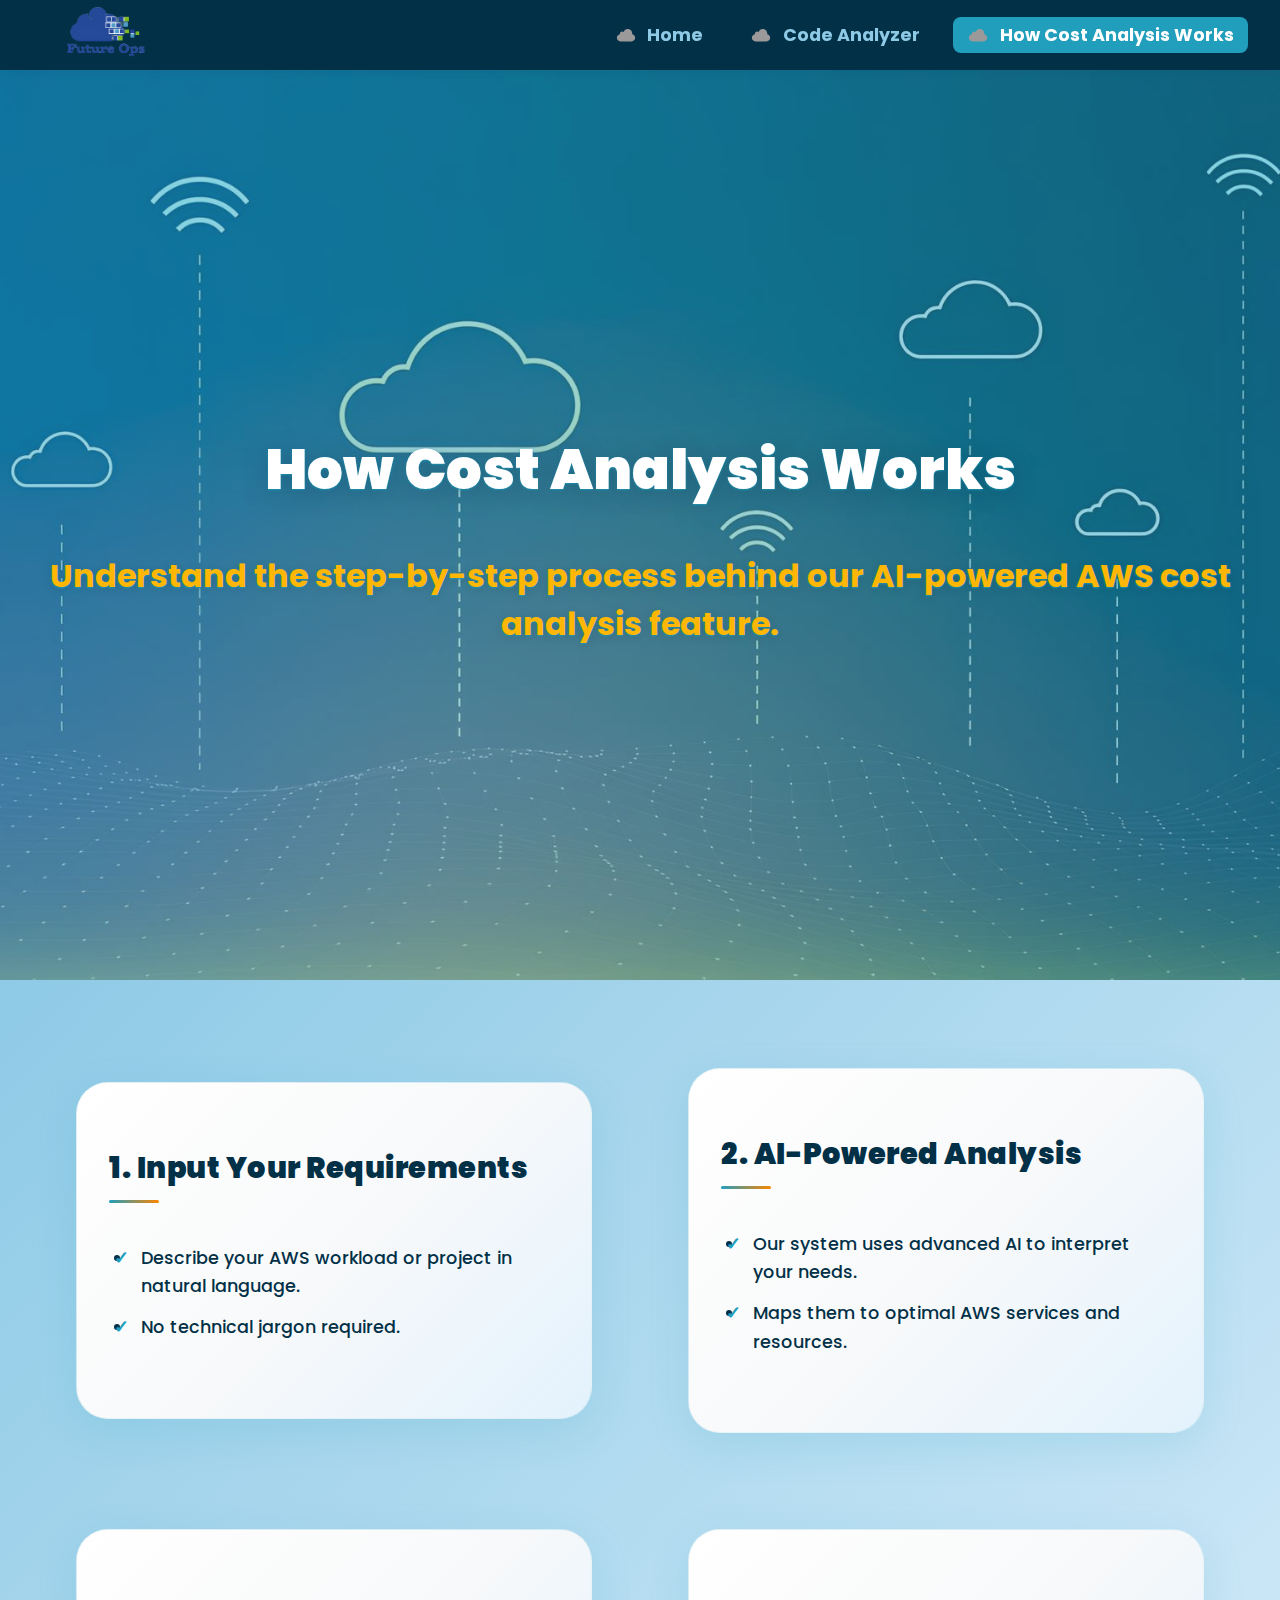
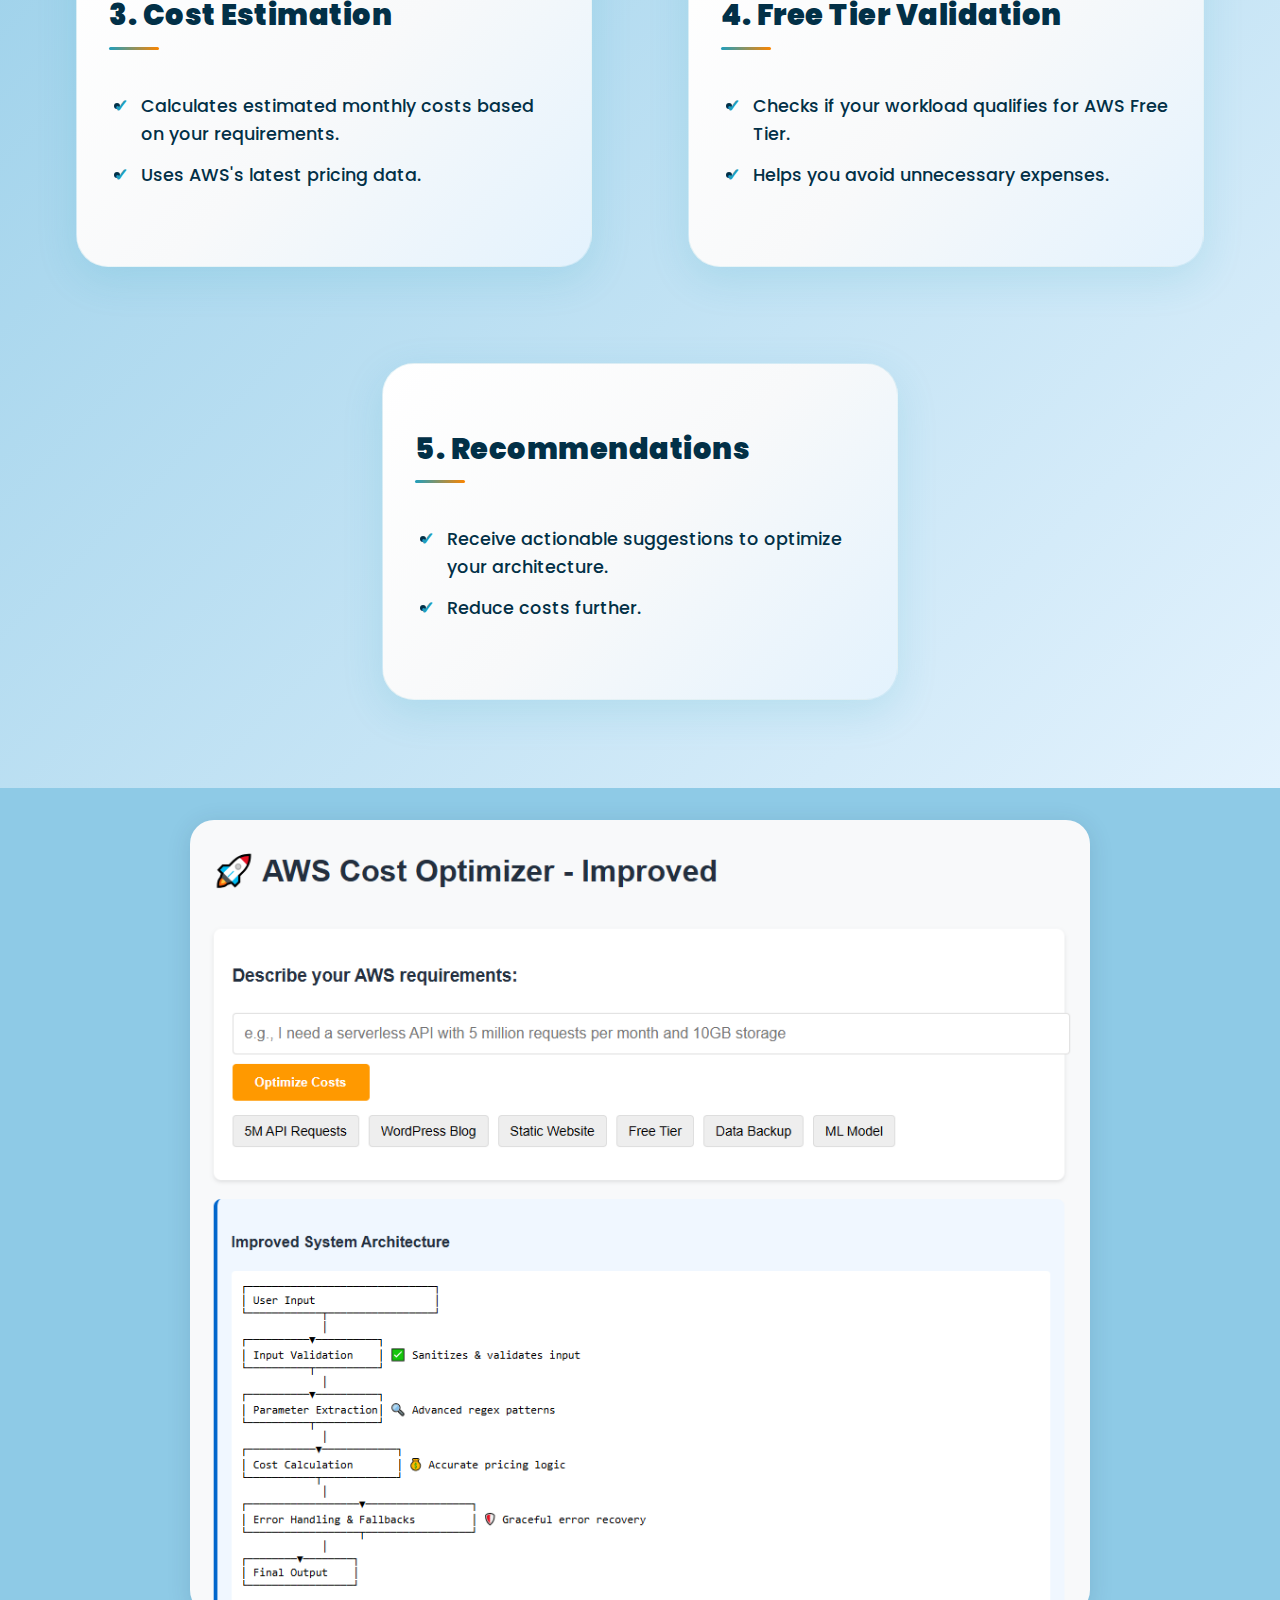
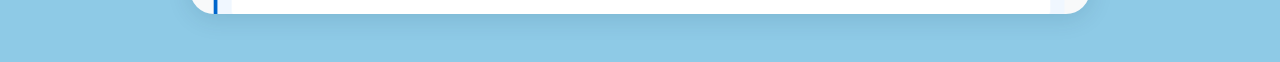
<file: website-portfolio/pages/cost-analysis-how-it-works.html>
<!DOCTYPE html>
<html lang="en">
<head>
  <meta charset="UTF-8">
  <meta name="viewport" content="width=device-width, initial-scale=1.0">
  <title>How Cost Analysis Works - Future Ops Platform</title>
  <link rel="stylesheet" href="../css/styles.css">
  <link rel="preconnect" href="https://fonts.googleapis.com">
  <link rel="preconnect" href="https://fonts.gstatic.com" crossorigin>
  <link href="https://fonts.googleapis.com/css2?family=Roboto:wght@400;700&family=Poppins:wght@400;700;900&display=swap" rel="stylesheet">
  <link rel="icon" type="image/x-icon" href="../assets/images/favicon.ico">
  <link rel="apple-touch-icon" sizes="180x180" href="../assets/images/apple-touch-icon.png">
  <link rel="icon" type="image/png" sizes="32x32" href="../assets/images/favicon-32x32.png">
  <link rel="icon" type="image/png" sizes="16x16" href="../assets/images/favicon-16x16.png">
  <link rel="manifest" href="../assets/images/site.webmanifest">
  <link rel="icon" type="image/png" sizes="192x192" href="../assets/images/android-chrome-192x192.png">
  <link rel="icon" type="image/png" sizes="512x512" href="../assets/images/android-chrome-512x512.png">
  <style>
    .screenshot-section {
      background: #8ecae6;
      padding: 2rem 0 3rem 0;
      text-align: center;
    }
    .screenshot-section img {
      max-width: 900px;
      width: 100%;
      border-radius: 1.5rem;
      box-shadow: 0 4px 24px rgba(2,48,71,0.13);
      margin: 0 auto;
      display: block;
    }
  </style>
</head>
<body>
  <nav class="navbar">
    <div class="navbar-logo">
      <img src="../assets/images/logo.png" alt="Future Ops Logo" class="logo">
    </div>
    <ul class="navbar-links">
      <li>
        <a href="../../index.html" class="nav-link">
          <div class="svg-wrapper-1">
            <div class="svg-wrapper">
              <svg xmlns="http://www.w3.org/2000/svg" viewBox="0 0 24 24" width="30" height="30" class="icon">
                <path d="M22,15.04C22,17.23 20.24,19 18.07,19H5.93C3.76,19 2,17.23 2,15.04C2,13.07 3.43,11.44 5.31,11.14C5.28,11 5.27,10.86 5.27,10.71C5.27,9.33 6.38,8.2 7.76,8.2C8.37,8.2 8.94,8.43 9.37,8.8C10.14,7.05 11.13,5.44 13.91,5.44C17.28,5.44 18.87,8.06 18.87,10.83C18.87,10.94 18.87,11.06 18.86,11.17C20.65,11.54 22,13.13 22,15.04Z"></path>
              </svg>
            </div>
          </div>
          <span>Home</span>
        </a>
      </li>
      <li>
        <a href="code-analyzer.html" class="nav-link">
          <div class="svg-wrapper-1">
            <div class="svg-wrapper">
              <svg xmlns="http://www.w3.org/2000/svg" viewBox="0 0 24 24" width="30" height="30" class="icon">
                <path d="M22,15.04C22,17.23 20.24,19 18.07,19H5.93C3.76,19 2,17.23 2,15.04C2,13.07 3.43,11.44 5.31,11.14C5.28,11 5.27,10.86 5.27,10.71C5.27,9.33 6.38,8.2 7.76,8.2C8.37,8.2 8.94,8.43 9.37,8.8C10.14,7.05 11.13,5.44 13.91,5.44C17.28,5.44 18.87,8.06 18.87,10.83C18.87,10.94 18.87,11.06 18.86,11.17C20.65,11.54 22,13.13 22,15.04Z"></path>
              </svg>
            </div>
          </div>
          <span>Code Analyzer</span>
        </a>
      </li>
      <li>
        <a href="#" class="nav-link active">
          <div class="svg-wrapper-1">
            <div class="svg-wrapper">
              <svg xmlns="http://www.w3.org/2000/svg" viewBox="0 0 24 24" width="30" height="30" class="icon">
                <path d="M22,15.04C22,17.23 20.24,19 18.07,19H5.93C3.76,19 2,17.23 2,15.04C2,13.07 3.43,11.44 5.31,11.14C5.28,11 5.27,10.86 5.27,10.71C5.27,9.33 6.38,8.2 7.76,8.2C8.37,8.2 8.94,8.43 9.37,8.8C10.14,7.05 11.13,5.44 13.91,5.44C17.28,5.44 18.87,8.06 18.87,10.83C18.87,10.94 18.87,11.06 18.86,11.17C20.65,11.54 22,13.13 22,15.04Z"></path>
              </svg>
            </div>
          </div>
          <span>How Cost Analysis Works</span>
        </a>
      </li>
    </ul>
  </nav>
  <header class="hero">
    <h1>How Cost Analysis Works</h1>
    <p class="tagline">Understand the step-by-step process behind our AI-powered AWS cost analysis feature.</p>
  </header>
  <section class="features">
    <div class="feature-card">
      <h2>1. Input Your Requirements</h2>
      <ul>
        <li>Describe your AWS workload or project in natural language.</li>
        <li>No technical jargon required.</li>
      </ul>
    </div>
    <div class="feature-card">
      <h2>2. AI-Powered Analysis</h2>
      <ul>
        <li>Our system uses advanced AI to interpret your needs.</li>
        <li>Maps them to optimal AWS services and resources.</li>
      </ul>
    </div>
    <div class="feature-card">
      <h2>3. Cost Estimation</h2>
      <ul>
        <li>Calculates estimated monthly costs based on your requirements.</li>
        <li>Uses AWS's latest pricing data.</li>
      </ul>
    </div>
    <div class="feature-card">
      <h2>4. Free Tier Validation</h2>
      <ul>
        <li>Checks if your workload qualifies for AWS Free Tier.</li>
        <li>Helps you avoid unnecessary expenses.</li>
      </ul>
    </div>
    <div class="feature-card">
      <h2>5. Recommendations</h2>
      <ul>
        <li>Receive actionable suggestions to optimize your architecture.</li>
        <li>Reduce costs further.</li>
      </ul>
    </div>
  </section>
  <section class="screenshot-section">
    <img src="../assets/images/ss AWS cost feature.png" alt="Cost Analysis Feature Screenshot">
  </section>
</body>
</html>
</file>
<file: website-portfolio/css/styles.css>
html, body {
  margin: 0;
  overflow-x: hidden;
  overflow-y: auto;
  font-family: 'Poppins', 'Roboto', sans-serif;
  scroll-behavior: smooth;
}

body {
  background: #8ecae6;
  padding-top: 70px;
}

.navbar {
  display: flex;
  align-items: center;
  justify-content: space-between;
  background: #023047;
  padding: 0.4rem 2rem;
  position: fixed;
  top: 0;
  left: 0;
  right: 0;
  width: 100vw;
  z-index: 1000;
  box-shadow: 0 2px 8px rgba(2,48,71,0.08);
  height: 70px;
  box-sizing: border-box;
}
.navbar-logo {
  display: flex;
  align-items: center;
  height: 100%;
}
.navbar-logo .logo {
  width: 145px;
  height: 115px;
  object-fit: contain;
  display: block;
  margin: 0;
}
.navbar-links {
  list-style: none;
  display: flex;
  gap: 1.2rem;
  margin: 0;
  padding: 0;
  align-items: center;
  height: 100%;
}
.navbar-links li {
  display: flex;
  align-items: center;
  height: 100%;
}
.nav-link {
  display: flex;
  align-items: center;
  gap: 0.4em;
  background: transparent;
  color: #8ecae6;
  text-decoration: none;
  font-size: 1.1rem;
  font-weight: 700;
  padding: 0.3em 0.8em;
  border: none;
  border-radius: 0;
  box-shadow: none;
  transition: color 0.2s, background 0.2s, border-bottom 0.2s, transform 0.2s;
  position: relative;
}

.nav-link .svg-wrapper-1 {
  display: flex;
  align-items: center;
  justify-content: center;
}

.nav-link .svg-wrapper {
  display: flex;
  align-items: center;
  justify-content: center;
  transition: transform 0.3s ease-in-out;
}

.nav-link .icon {
  margin: 0;
  width: 22px;
  height: 22px;
  transition: transform 0.3s ease-in-out, fill 0.3s;
  fill: rgb(155, 153, 153);
}

.nav-link span {
  margin-left: 0.2em;
  transition: all 0.3s ease-in-out;
}

.nav-link:hover,
.nav-link.active {
  color: #fff;
  background: #219ebc;
  border-radius: 8px;
}

.nav-link:hover .svg-wrapper {
  transform: scale(1.25);
  transition: 0.5s linear;
}

.nav-link:hover .icon {
  transform: translateX(1.2em) scale(1.1);
  fill: #fff;
}

.nav-link:hover span {
  opacity: 0;
  transition: 0.5s linear;
}

.nav-link:active {
  transform: scale(0.95);
}

.hero {
  display: flex;
  flex-direction: column;
  align-items: center;
  justify-content: center;
  text-align: center;
  padding: 3rem 1rem 2rem 1rem;
  background: url('../assets/images/bg-home.jpg') center center/cover no-repeat;
  position: relative;
  min-height: calc(100vh - 70px);
  scroll-snap-align: start;
}

.hero::before {
  content: '';
  position: absolute;
  top: 0;
  left: 0;
  width: 100%;
  height: 100%;
  background: rgba(33, 158, 188, 0.45);
  z-index: 1;
}

.hero > * {
  position: relative;
  z-index: 2;
}

.logo {
  width: 180px;
  margin-bottom: 1rem;
}
.hero h1 {
  font-size: 3.5rem;
  margin: 0.5rem 0;
  color: #fff;
  font-weight: 900;
  text-shadow: 0 4px 24px rgba(2,48,71,0.25), 0 1px 2px #219ebc;
}
.tagline {
  font-size: 2rem;
  color: #ffb703;
  margin-bottom: 0;
  font-weight: 700;
  text-shadow: 0 2px 8px rgba(2,48,71,0.18), 0 1px 2px #219ebc;
}

.features {
  min-height: calc(100vh - 70px);
  display: flex;
  flex-direction: row;
  flex-wrap: wrap;
  align-items: center;
  justify-content: center;
  gap: 3rem;
  padding: 4rem 2rem;
  background: linear-gradient(135deg, #8ecae6 0%, #e3f2fd 100%);
  color: #023047;
  width: 100vw;
  position: relative;
  left: 0;
  right: 0;
  box-sizing: border-box;
  scroll-snap-align: start;
}

.feature-card {
  background: linear-gradient(135deg, #ffffff 0%, #f8f9fa 50%, #e3f2fd 100%);
  border-radius: 2rem;
  box-shadow: 0 12px 40px rgba(33, 158, 188, 0.15);
  padding: 2.5rem 2rem 2rem 2rem;
  flex: 1 1 400px;
  max-width: 450px;
  min-width: 300px;
  margin: 1.5rem;
  transition: all 0.4s cubic-bezier(0.175, 0.885, 0.32, 1.275);
  display: flex;
  flex-direction: column;
  justify-content: space-between;
  align-items: flex-start;
  position: relative;
  cursor: pointer;
  border: 1px solid rgba(33, 158, 188, 0.1);
  overflow: hidden;
}

.feature-card::before {
  content: '';
  position: absolute;
  top: 0;
  left: 0;
  right: 0;
  height: 4px;
  background: linear-gradient(90deg, #219ebc, #8ecae6, #fb8500);
  transform: scaleX(0);
  transition: transform 0.3s ease;
}

.feature-card:hover::before {
  transform: scaleX(1);
}
.feature-card:hover {
  transform: translateY(-12px) scale(1.02);
  box-shadow: 0 20px 60px rgba(33, 158, 188, 0.25);
  border-color: rgba(33, 158, 188, 0.3);
}
.feature-card h2 {
  color: #023047;
  margin-bottom: 1.5rem;
  font-size: 1.8rem;
  font-weight: 900;
  letter-spacing: 0.5px;
  position: relative;
  padding-bottom: 0.8rem;
}

.feature-card h2::after {
  content: '';
  position: absolute;
  bottom: 0;
  left: 0;
  width: 50px;
  height: 3px;
  background: linear-gradient(90deg, #219ebc, #fb8500);
  border-radius: 2px;
}
.feature-card ul {
  padding-left: 1.5rem;
  font-size: 1.1rem;
  font-weight: 500;
  margin-bottom: 2rem;
  color: #023047;
  line-height: 1.6;
}

.feature-card ul li {
  margin-bottom: 0.8rem;
  position: relative;
  padding-left: 0.5rem;
}

.feature-card ul li::before {
  content: '✓';
  position: absolute;
  left: -1.2rem;
  top: 0;
  color: #219ebc;
  font-weight: bold;
  font-size: 1.1rem;
}

.about-us {
  background: #219ebc;
  color: #fff;
  padding: 0 1rem;
  text-align: center;
  min-height: calc(100vh - 70px);
  scroll-snap-align: start;
  display: flex;
  flex-direction: column;
  align-items: center;
  justify-content: center;
}
.about-us h2 {
  color: #ffb703;
  margin-bottom: 1.5rem;
  font-size: 2.5rem;
  font-weight: 900;
  letter-spacing: 1px;
}
.about-mission {
  font-size: 1.4rem;
  font-weight: 600;
  margin-bottom: 1.2rem;
  color: #fff;
}
.highlight {
  color: #fb8500;
  font-weight: 900;
}
.about-features {
  display: flex;
  flex-direction: row;
  gap: 2.5rem;
  justify-content: center;
  align-items: stretch;
  width: 100%;
  max-width: 1100px;
  margin: 0 auto;
  padding-bottom: 2.5rem;
  height: 100%;
}
.about-feature-card {
  background: #fff;
  color: #023047;
  border-radius: 1.5rem;
  box-shadow: 0 4px 32px rgba(2,48,71,0.10);
  padding: 1rem 1rem 1rem 1rem;
  flex: 1 1 0;
  display: flex;
  flex-direction: column;
  align-items: center;
  transition: transform 0.2s, box-shadow 0.2s, background 0.3s;
  position: relative;
  height: 100%;
  min-width: 0;
  max-width: none;
  min-height: 100%;
}
.about-feature-card:hover {
  transform: translateY(-10px) scale(1.03);
  box-shadow: 0 12px 40px rgba(2,48,71,0.18);
  background: #8ecae6;
  color: #023047;
}
.about-feature-card:not(:last-child) {
  margin-bottom: 2.5rem;
}
.about-feature-card:first-child {
  padding-bottom: 2.5rem;
}
.about-icon {
  font-size: 2.5rem;
  margin-bottom: 1rem;
  color: #fb8500;
  background: #fff3e0;
  border-radius: 50%;
  width: 3.5rem;
  height: 3.5rem;
  display: flex;
  align-items: center;
  justify-content: center;
  box-shadow: 0 2px 8px rgba(251,183,3,0.10);
}
.about-feature-card h3 {
  font-size: 1.3rem;
  font-weight: 800;
  margin: 0.7rem 0 0.5rem 0;
  color: #219ebc;
  flex-grow: 1;
  margin-bottom: auto;
}
.about-feature-card p {
  font-size: 1.05rem;
  font-weight: 500;
  color: #023047;
  flex-grow: 1;
  margin-bottom: auto;
}
@media (max-width: 900px) {
  .about-features {
    flex-direction: column;
    gap: 1.5rem;
    align-items: center;
  }
  .about-feature-card {
    max-width: 95vw;
    min-width: 0;
  }
}

.contact-us {
  background: #023047;
  color: #fff;
  padding: 2.5rem 1rem 3rem 1rem;
  text-align: center;
  min-height: calc(100vh - 70px);
  scroll-snap-align: start;
}
.contact-us h2 {
  color: #fb8500;
  margin-bottom: 2rem;
  font-size: 2.7rem;
  font-weight: 900;
  letter-spacing: 1px;
  text-shadow: 0 2px 8px rgba(2,48,71,0.10);
}
.contact-form {
  display: flex;
  flex-direction: column;
  align-items: center;
  gap: 1rem;
  max-width: 400px;
  margin: 0 auto;
}
.contact-form input,
.contact-form textarea {
  width: 100%;
  padding: 0.8rem;
  border: none;
  border-radius: 0.5rem;
  background: #8ecae6;
  color: #023047;
  font-size: 1rem;
  resize: none;
}
.contact-form input:focus,
.contact-form textarea:focus {
  outline: 2px solid #fb8500;
}

.feature-btn {
  font-family: inherit;
  font-size: 1.1rem;
  background: linear-gradient(135deg, #219ebc 0%, #023047 100%);
  color: white;
  fill: white;
  padding: 1rem 1.5rem;
  display: flex;
  align-items: center;
  cursor: pointer;
  border: none;
  border-radius: 12px;
  font-weight: 700;
  margin-top: auto;
  text-decoration: none;
  transition: all 0.3s ease;
  width: max-content;
  box-shadow: 0 4px 15px rgba(33, 158, 188, 0.3);
  position: relative;
  overflow: hidden;
}

.feature-btn::before {
  content: '';
  position: absolute;
  top: 0;
  left: -100%;
  width: 100%;
  height: 100%;
  background: linear-gradient(90deg, transparent, rgba(255, 255, 255, 0.2), transparent);
  transition: left 0.5s;
}

.feature-btn:hover::before {
  left: 100%;
}

.feature-btn span {
  display: block;
  margin-left: 0.3em;
  transition: all 0.3s ease-in-out;
}

.feature-btn svg {
  display: block;
  transform-origin: center center;
  transition: transform 0.3s ease-in-out;
}

.feature-btn:hover {
  background: linear-gradient(135deg, #023047 0%, #219ebc 100%);
  transform: translateY(-2px);
  box-shadow: 0 8px 25px rgba(33, 158, 188, 0.4);
}

.feature-btn:hover .svg-wrapper {
  transform: scale(1.15);
  transition: 0.3s ease;
}

.feature-btn:hover svg {
  transform: translateX(0.5em) scale(1.05);
  fill: #fff;
}

.feature-btn:hover span {
  transform: translateX(0.3em);
  transition: 0.3s ease;
}

.feature-btn:active {
  transform: scale(0.95);
}

@media (max-width: 1200px) {
  .feature-card {
    flex: 1 1 45vw;
    max-width: 48vw;
  }
}
@media (max-width: 900px) {
  .features {
    flex-direction: column;
    flex-wrap: wrap;
    gap: 1.5rem;
    padding: 1rem;
  }
  .feature-card {
    max-width: 100%;
    min-width: 0;
    flex: 1 1 100%;
  }
}

.contact-container {
  display: flex;
  flex-direction: row;
  justify-content: center;
  align-items: stretch;
  gap: 3rem;
  max-width: 900px;
  margin: 2rem auto 0 auto;
  width: 100%;
}
.contact-form-wrapper {
  flex: 1 1 0;
  display: flex;
  align-items: center;
  justify-content: center;
}
.contact-image-wrapper {
  flex: 1 1 0;
  display: flex;
  align-items: center;
  justify-content: center;
}
.contact-image {
  max-width: 100%;
  max-height: 350px;
  border-radius: 1.5rem;
  box-shadow: 0 4px 32px rgba(2,48,71,0.10);
  object-fit: cover;
}
.modern-form {
  background: linear-gradient(135deg, #f5faff 60%, #8ecae6 100%);
  border: 1.5px solid #219ebc;
  border-radius: 2rem;
  box-shadow: 0 8px 32px rgba(2,48,71,0.13);
  padding: 2.5rem 2rem 2rem 2rem;
  display: flex;
  flex-direction: column;
  gap: 1.5rem;
  width: 100%;
  max-width: 370px;
  align-items: center;
}
.modern-form input,
.modern-form textarea {
  background: #fff;
  border: 1.5px solid #8ecae6;
  color: #023047;
  border-radius: 1rem;
  font-size: 1.1rem;
  padding: 1.1rem 1.2rem;
  transition: border 0.2s, box-shadow 0.2s, background 0.2s;
  box-shadow: 0 1px 4px rgba(2,48,71,0.04);
  margin-bottom: 0.5rem;
  width: 100%;
}
.modern-form input:focus,
.modern-form textarea:focus {
  border: 1.5px solid #219ebc;
  outline: none;
  box-shadow: 0 2px 12px rgba(33,158,188,0.13);
  background: #e3f6fd;
}
.modern-form textarea {
  min-height: 110px;
  resize: vertical;
}
@media (max-width: 900px) {
  .contact-container {
    flex-direction: column;
    gap: 2rem;
    align-items: center;
  }
  .contact-image {
    max-width: 90vw;
    max-height: 220px;
  }
  .modern-form {
    max-width: 95vw;
  }
} 

.contact-modern-container {
  background: #fff;
  border-radius: 2rem;
  box-shadow: 0 8px 32px rgba(2,48,71,0.13);
  max-width: 900px;
  margin: 2.5rem auto 0 auto;
  overflow: hidden;
}
.form-container {
  display: flex;
  flex-direction: row;
  width: 100%;
  min-height: 480px;
}
.left-container {
  flex: 1;
  background: linear-gradient(135deg, #219ebc 0%, #8ecae6 100%);
  color: #fff;
  display: flex;
  align-items: center;
  justify-content: center;
  padding: 2rem 1rem;
}
.left-inner-container {
  width: 100%;
  max-width: 320px;
  text-align: center;
  line-height: 1.6;
}
.contact-modern-image {
  width: 100%;
  max-width: 180px;
  border-radius: 1.2rem;
  margin-bottom: 1.2rem;
  box-shadow: 0 4px 24px rgba(2,48,71,0.10);
}
.right-container {
  flex: 1;
  background: #fff;
  display: flex;
  align-items: center;
  justify-content: center;
  padding: 2rem 1rem;
}
.right-inner-container {
  width: 100%;
  max-width: 340px;
  text-align: center;
}
.right-inner-container h2 {
  color: #219ebc;
  font-size: 2rem;
  font-weight: 900;
  margin-bottom: 0.5rem;
}
.right-inner-container p {
  color: #023047;
  font-size: 1rem;
  margin-bottom: 1rem;
}
.social-container {
  display: flex;
  justify-content: center;
  gap: 1rem;
  margin-bottom: 1rem;
}
.social {
  display: inline-flex;
  align-items: center;
  justify-content: center;
  width: 38px;
  height: 38px;
  background: #8ecae6;
  color: #219ebc;
  border-radius: 50%;
  font-size: 1.2rem;
  transition: background 0.2s, color 0.2s;
  box-shadow: 0 2px 8px rgba(33,158,188,0.10);
  text-decoration: none;
}
.social:hover {
  background: #fb8500;
  color: #fff;
}
.right-inner-container input,
.right-inner-container textarea {
  background: #f5faff;
  border: 1.5px solid #8ecae6;
  color: #023047;
  border-radius: 1rem;
  font-size: 1.1rem;
  padding: 1.1rem 1.2rem;
  transition: border 0.2s, box-shadow 0.2s, background 0.2s;
  box-shadow: 0 1px 4px rgba(2,48,71,0.04);
  margin-bottom: 0.5rem;
  width: 100%;
}
.right-inner-container input:focus,
.right-inner-container textarea:focus {
  border: 1.5px solid #219ebc;
  outline: none;
  box-shadow: 0 2px 12px rgba(33,158,188,0.13);
  background: #e3f6fd;
}
.right-inner-container textarea {
  min-height: 110px;
  resize: vertical;
}
.right-inner-container button {
  border-radius: 2rem;
  border: 1.5px solid #219ebc;
  background-color: #219ebc;
  color: #fff;
  font-size: 1.1rem;
  font-weight: 700;
  padding: 0.9rem 2.2rem;
  letter-spacing: 1px;
  text-transform: uppercase;
  transition: background 0.2s, color 0.2s, transform 0.1s;
  cursor: pointer;
  margin-top: 0.7rem;
  box-shadow: 0 2px 8px rgba(33,158,188,0.10);
  display: flex;
  align-items: center;
  gap: 0.4em;
  justify-content: center;
  position: relative;
  overflow: hidden;
}
.right-inner-container button .svg-wrapper-1 {
  display: flex;
  align-items: center;
  justify-content: center;
  margin-right: 0.3em;
  transition: transform 0.3s ease-in-out;
}
.right-inner-container button .svg-wrapper {
  display: flex;
  align-items: center;
  justify-content: center;
  transition: transform 0.3s ease-in-out;
}
.right-inner-container button .icon {
  transition: transform 0.3s ease-in-out, fill 0.3s;
  fill: rgb(155, 153, 153);
}
.right-inner-container button span {
  display: block;
  margin-left: 0;
  transition: all 0.3s ease-in-out;
}
.right-inner-container button:hover {
  background: #fb8500;
  color: #fff;
  transform: scale(1.04);
}
.right-inner-container button:hover .svg-wrapper {
  transform: scale(1.25);
  transition: 0.5s linear;
}
.right-inner-container button:hover .icon {
  transform: translateX(1.2em) scale(1.1);
  fill: #fff;
}
.right-inner-container button:hover span {
  opacity: 0;
  transition: 0.5s linear;
}
.right-inner-container button:active {
  transform: scale(0.95);
}
@media only screen and (max-width: 900px) {
  .form-container {
    flex-direction: column;
    min-height: unset;
  }
  .left-container, .right-container {
    min-height: 220px;
    padding: 1.2rem 0.5rem;
  }
  .contact-modern-image {
    max-width: 120px;
  }
}
@media only screen and (max-width: 600px) {
  .left-container{
    display: none;
  }
  .lg-view {
    display:none;  
  }
}
@media only screen and (min-width: 600px) {
  .sm-view {
    display:none;  
  }
}
</file>
